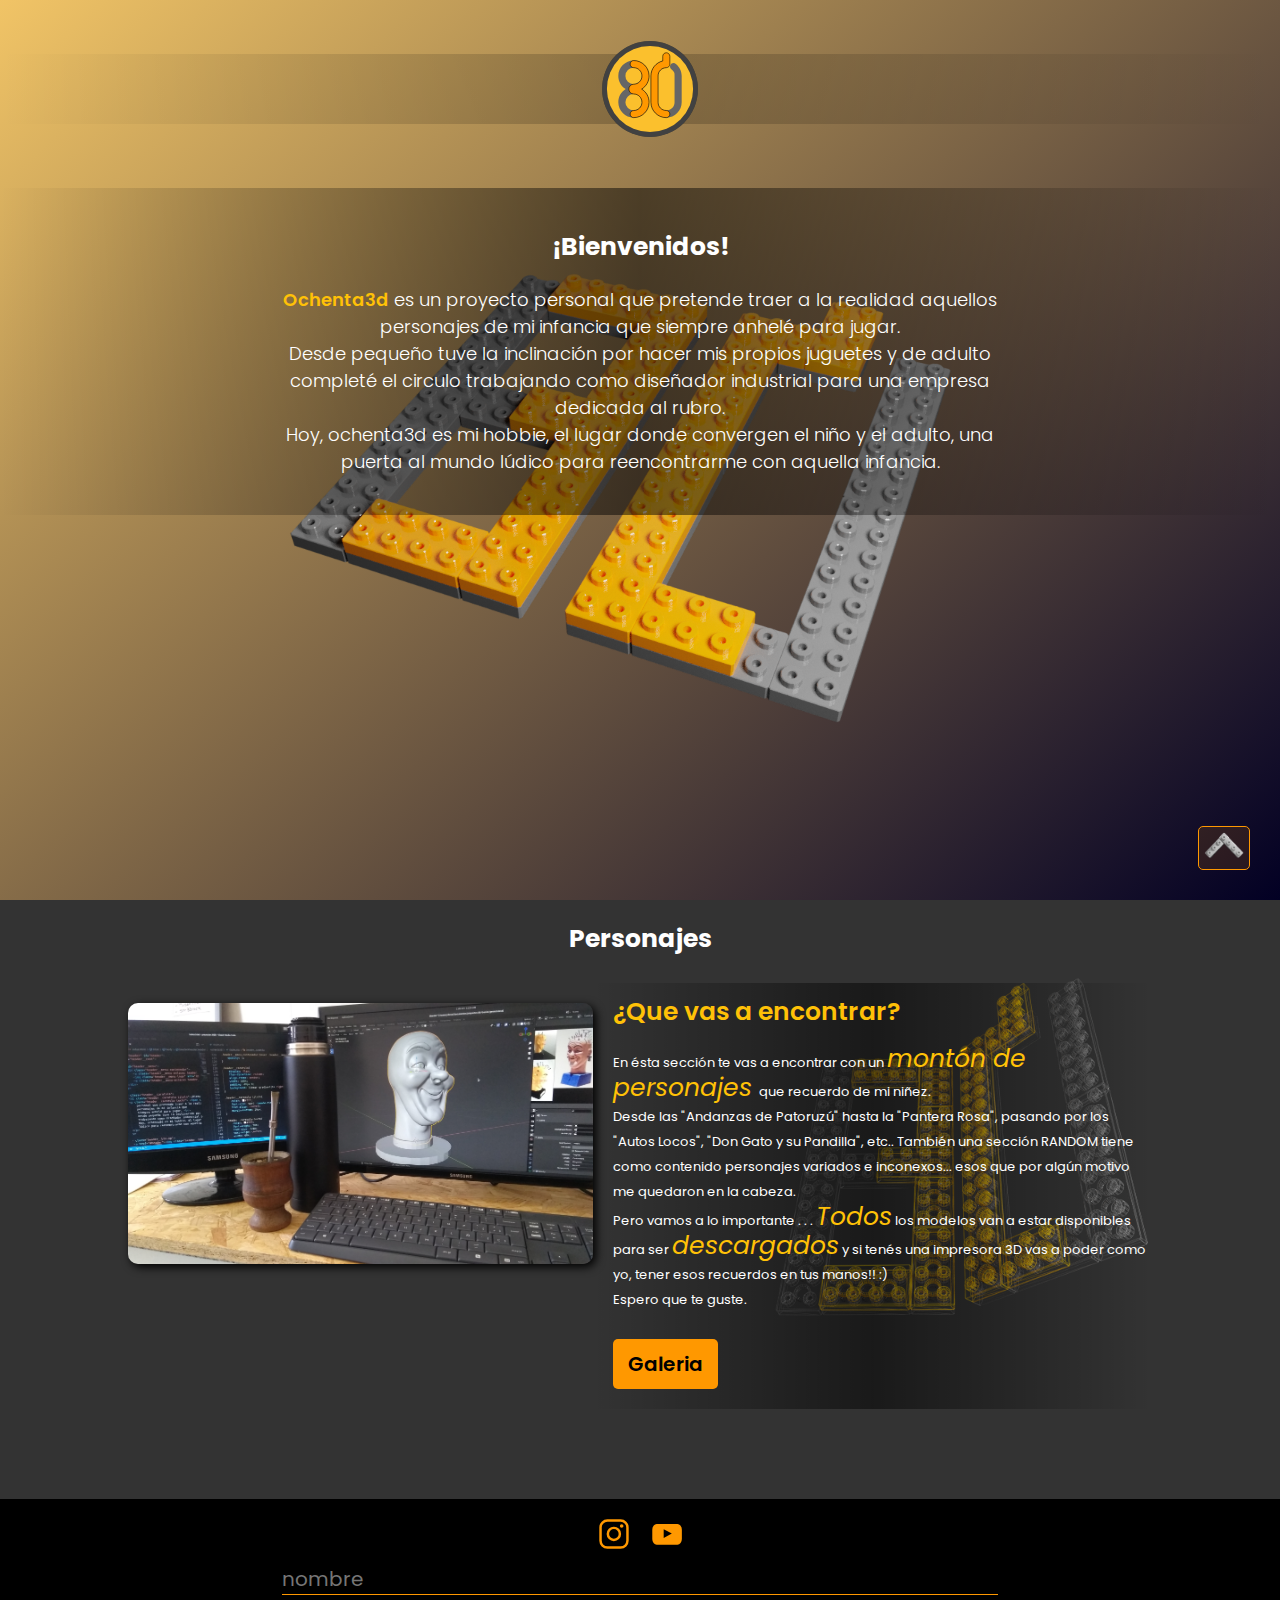
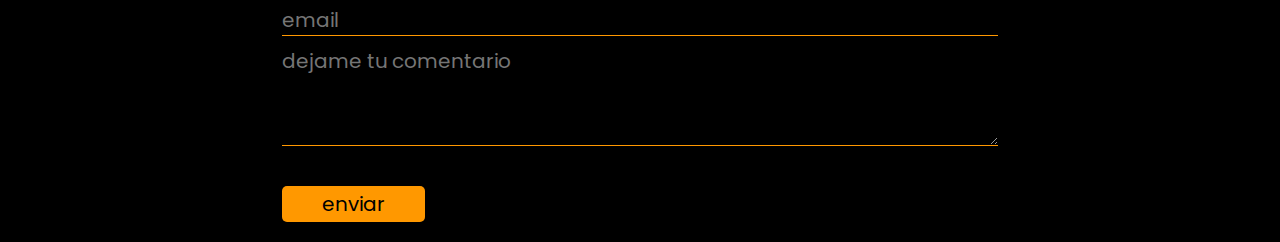
<file: index.html>
<!DOCTYPE html>
<html lang="es">

<head>
    <meta charset="UTF-8">
    <meta http-equiv="X-UA-Compatible" content="IE=edge">
    <meta name="viewport" content="width=device-width, initial-scale=1.0">
    <link rel="stylesheet" href="styles.css">
    <title>Ochenta3d</title>
    <link rel="shortcut icon" href="images/fav.png" type="image/x-icon">

    <!-- fuentes -->
    <link href="https://fonts.googleapis.com/css2?family=Poppins:wght@300&display=swap" rel="stylesheet">
    <link href="https://fonts.googleapis.com/css2?family=Poppins:wght@600&display=swap" rel="stylesheet">
    <link href="https://fonts.googleapis.com/css2?family=Fredoka+One&family=Poppins:wght@600&display=swap"
        rel="stylesheet">
</head>

<body>

    <div class="contenedor-loader">
        <div class="loader"><img src="images/logo_803d.svg" alt="logotipo"></div>
    </div>


    <header class="header" id="header">
        <div class="header__cont">

            <div id="header__menu">
                <div class="header__menu-contenedor">
                    <a class="header__menu-enlaces header__menu-enlaces-pers" href="#personajes">Personajes</a>
                    <img class="header__menu-logo" src="images/logo_803d.svg" alt="logotipo">
                    <a class="header__menu-enlaces header__menu-enlaces-cont" href="#contacto">Contacto</a>
                </div>
            </div>

            <div class="header__caratula">
                <h1 class="header__caratula-titulo">¡Bienvenidos!</h1>
                <p class="header__caratula-texto"> <span class="header__caratula-texto header__caratula-texto--803d">Ochenta3d</span> es un proyecto
                    personal que pretende traer a la realidad aquellos
                    personajes de mi infancia que
                    siempre anhelé para jugar. <br>
                    Desde pequeño tuve la inclinación por hacer mis propios juguetes y de adulto completé el circulo
                    trabajando como diseñador industrial para una empresa dedicada al rubro. <br>
                    Hoy, ochenta3d es mi hobbie, el lugar donde convergen el niño y el adulto, una puerta al mundo
                    lúdico para reencontrarme con aquella infancia.
                </p>
            </div>

            <div class="header__btn-up">
                <a href="#header"><img class="header__btn-up-flecha" src="images/flecha.png" alt=""></a>
            </div>
        </div>
    </header>

    <section class="personajes" id="personajes">
        <div class="personajes_cont">

            <h2 class="personajes_titulo">Personajes</h2>

            <div class="personajes__imagen-y-descripcion">
                <div class="personajes__imagen">                    
                    <img class="personajes__imagen personajes__imagen-1" src="images/escritorio.jpg" alt="">
                </div>

                <div class="personajes__descripcion">
                    <p class="personajes__descripcion-pregunta">¿Que vas a encontrar?</p>
                    <p class="personajes__descripcion-texto">En ésta sección te vas a encontrar
                        con un <span class="personajes__descripcion-italic"> montón de personajes </span> que recuerdo de mi niñez. <br>
                        Desde las "Andanzas de Patoruzú" hasta la "Pantera Rosa", pasando por los "Autos Locos",
                        "Don Gato y su Pandilla", etc.. También una sección RANDOM tiene como contenido
                        personajes variados e inconexos... esos que por algún motivo me quedaron en la cabeza. <br>
                        Pero vamos a lo importante . . . <span class="personajes__descripcion-italic">Todos</span> los modelos van a estar disponibles para ser
                        <span class="personajes__descripcion-italic"> descargados</span> y si tenés una impresora 3D vas a poder como yo, tener esos recuerdos 
                        en tus manos!! :) <br>
                        Espero que te guste.
                    </p>
                    <div class="personajes__boton"> <a class="personajes__boton-enlace" href="personajes.html">Galeria</a> </div>
                </div>

            </div>

        </div>
    </section>

    <footer class="footer" id="contacto">
        <div class="footer__cont">

            <div class="footer__redes">
                <a href="#"><img class="footer__logo" src="images/instagram.svg" alt=""></a>
                <a href="#"><img class="footer__logo" src="images/youtube.svg" alt=""></a>
            </div>

            <div class="footer__contacto">
                <form class="footer__formulario" action="">
                    
                    <input class="footer__item footer__item-1" type="text" placeholder="nombre">                    
                    <input class="footer__item footer__item-3" type="email" placeholder="email"> 
                    <textarea class="footer__item footer__item-2" name="mensaje" id="" placeholder="dejame tu comentario"></textarea>             
                    <input class="footer__item footer__item-4" type="submit" value="enviar">
                                       
                </form>
            </div>            

        </div>
    </footer>
    <script src="loader.js"></script>
</body>

</html>
</file>
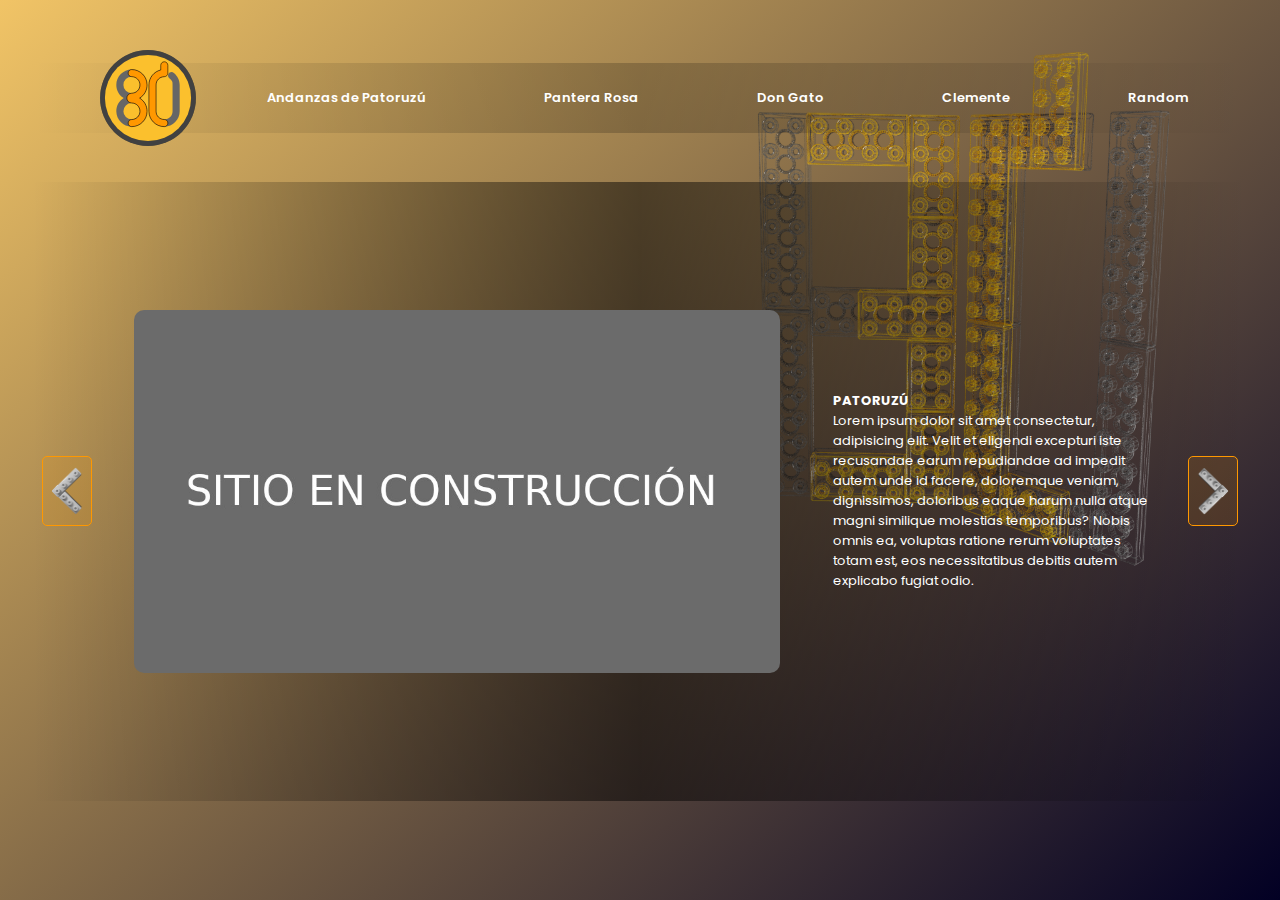
<file: personajes.html>
<!DOCTYPE html>
<html lang="es">

<head>
    <meta charset="UTF-8">
    <meta http-equiv="X-UA-Compatible" content="IE=edge">
    <meta name="viewport" content="width=device-width, initial-scale=1.0">
    <link rel="stylesheet" href="styles_personajes.css">
    <title>Ochenta3d</title>
    <link rel="shortcut icon" href="images/fav.png" type="image/x-icon">

    <!-- fuentes -->
    <link href="https://fonts.googleapis.com/css2?family=Poppins:wght@300&display=swap" rel="stylesheet">
    <link href="https://fonts.googleapis.com/css2?family=Poppins:wght@600&display=swap" rel="stylesheet">
    <link href="https://fonts.googleapis.com/css2?family=Fredoka+One&family=Poppins:wght@600&display=swap"
        rel="stylesheet">
</head>

<body>

    <div class="contenedor-loader">
        <div class="loader"><img src="images/logo_803d.svg" alt="logotipo"></div>
    </div>

    <header class="header" id="header">
        <div class="header__cont">
            <div id="header__menu">
                <div class="header__menu-contenedor">
                    <div class="header__anim-logo">
                    <a class="header__menu-inicio" href="index.html">Inicio</a>
                    <img class="header__menu-logo" src="images/logo_803d.svg" alt="logotipo">
                    </div>
                    <ul class="header__menu-comics">
                        <a href="#">
                            <li class="header__menu-comic-enlace">Andanzas de Patoruzú</li>
                        </a>
                        <a href="#">
                            <li class="header__menu-comic-enlace">Pantera Rosa</li>
                        </a>
                        <a href="#">
                            <li class="header__menu-comic-enlace">Don Gato</li>
                        </a>
                        <a href="#">
                            <li class="header__menu-comic-enlace">Clemente</li>
                        </a>
                        <a href="#">
                            <li class="header__menu-comic-enlace">Random</li>
                        </a>
                    </ul>
                </div>
            </div>
            <div class="header__tarjetas">
                <div class="header__tarjeta-flecha"> <a href="#"><img class="header__tarjeta-flecha-atras" src="images/flecha.png" alt=""></a> </div>
                
                <div class="header__tarjeta-contenido">
                <div class="header__tarjeta-imagen"> <img src="images/patoruzu.jpg" alt=""> </div>
                <div class="header__tarjeta-texto">
                    <p> <strong>PATORUZÚ</strong> <br> Lorem ipsum dolor sit amet consectetur, adipisicing elit. Velit et eligendi excepturi iste
                        recusandae earum repudiandae ad impedit autem unde id facere, doloremque veniam, dignissimos,
                        doloribus eaque harum nulla atque magni similique molestias temporibus? Nobis omnis ea, voluptas
                        ratione rerum voluptates totam est, eos necessitatibus debitis autem explicabo fugiat odio.
                    </p>
                </div>
                </div>


                <div class="header__tarjeta-flecha"> <a href="#"><img class="header__tarjeta-flecha-adelante" src="images/flecha.png" alt=""></a> </div>
            </div>
        </div>
    </header>

    <script src="loader.js"></script>
</body>

</html>
</file>
<file: styles.css>
*{
    margin: 0;
    padding: 0;
    box-sizing: border-box;
    font-family: 'Poppins', sans-serif;
}

:root{
    --color-primario:#FF9800;
    --color-secundario: #FFC107;
    --tamaño-titulos: 2.5rem;
}

html{
    scroll-behavior: smooth;
    font-size: 62.5%;
}

.header__cont,
.personajes_cont,
.footer__cont{
    max-width: 1280px;
    width: 80%;
    margin: auto;
}

a{
    text-decoration: none;
}

/* --------------Inicio---------------- */

/* +++++++++++++++ */
/*   ++loader++    */
/* +++++++++++++++ */

.contenedor-loader{
    background-color: #555;
    width: 100vw;
    height: 100vh;
    position: fixed;
    z-index: 1000;
    display: flex;
    justify-content: center;
    align-items: center;
}

.loader{
    width: 70px;
    height: 70px;
    animation: giroLoader 1s linear infinite;
}

.loader img{
    width: 100%;
}

@keyframes giroLoader{
    from{transform: rotate(0deg);}
    to{transform: rotate(360deg);}
}

/* --------------header---------------- */

.header{
    background: linear-gradient(319deg, rgba(2,0,36,1) 0%, rgba(241,196,102,1) 100%);
    height: 100vh;
}

.header__cont{
    background-image: url(images/803d_fondo3.png);
    background-repeat: no-repeat;
    background-position: center center;
    background-attachment: fixed;
    background-size: 60%;

    width: 100%;
    position: relative;
    height: 100%;
    padding-top: 6vh;
}

.header__menu{
    margin-bottom: 70px;
    width: 100%;
}

.header__menu-contenedor{
    background: linear-gradient(to right, rgba(0,0,0,0), rgba(0,0,0,0.2) 50%, rgba(0,0,0,0));
    display: flex;
    justify-content: center;
    align-items: center;
    height: 70px;
    margin-bottom: 5%;
}

.header__menu-enlaces{
    color: var(--color-secundario);
    font-weight: 600;
    font-size: 2.5rem;
}

.header__menu-logo{
    width: 100px;
    margin: 0 20px;
    transition: all 300ms;
    z-index: 1;
    filter: drop-shadow(0 0 0 rgba(0,0,0,0.4));
    animation: pulso 1.5s infinite;
    
}

@keyframes pulso{
    0%{
        filter: drop-shadow(0 0 5px rgba(0,0,0,0.1));
    }
    35%{
        filter: drop-shadow(0 0 10px rgba(0,0,0,0.6));
    }
    70%{
        filter: drop-shadow(0 0 20px rgba(0,0,0,0.1));
    }
    100%{
        filter: drop-shadow(0 0 0 rgba(0,0,0,0));
    }
}

.header__menu-contenedor:hover .header__menu-logo{
    transform: rotate(360deg);
}

.header__menu-enlaces{
    opacity: 0;
    transition: all 750ms;
    font-style: italic;
}

.header__menu-enlaces-cont{
    transform: translateX(-150px);
}

.header__menu-enlaces-pers{
    transform: translateX(150px);
}

.header__menu-contenedor:hover .header__menu-enlaces-cont{
    opacity: 1;
    transform: translateX(0);
    font-style: normal;
}

.header__menu-contenedor:hover .header__menu-enlaces-pers{
    opacity: 1;
    transform: translateX(0);
    font-style: normal;
}

.header__menu-contenedor:hover .header__menu-enlaces-pers{
    opacity: 1;
}

.header__caratula{
    display: flex;
    flex-direction: column;
    align-items: center;
    width: 100%;
    padding: 40px 0;
    background: linear-gradient(to right, rgba(0,0,0,0), rgba(0,0,0,0.5) 50%, rgba(0,0,0,0));
}

.header__caratula-titulo{
    color: #fff;
    font-size: var(--tamaño-titulos);
    text-align: center;
    margin-bottom: 20px;
}

.header__caratula-texto{
    color: #fff;
    font-weight: 300;
    font-size: 1.8rem;
    text-align: center;
    width: 60%;
}

.header__caratula-texto--803d{
    font-weight: 600;
    color: var(--color-secundario);
}

.header__btn-up{
    background-color: #ff990021;
    padding: 5px; 
    border-radius: 5px;
    border: 1px solid var(--color-primario);

    position: fixed;       
    bottom: 30px;
    right: 30px;
}

.header__btn-up-flecha{
    width: 40px;
}

/* --------------personajes---------------- */

.personajes{
    background-color: #333;
    padding-top: 20px;
    padding-bottom: 90px;
    text-align: center;
}

.personajes_titulo{
    color: #fff;
    font-size: var(--tamaño-titulos);
}

.personajes_cont{
    height: 100%;
    background-image: url(images/wire3.png);
    background-repeat: no-repeat;
    background-position: right center;
    background-size: 40%;
}

.personajes__imagen-y-descripcion{
    display: flex;
    justify-content: space-around;
    align-items: flex-start;
    padding-top: 25px;
}

.personajes__imagen{
    width: 50%;
}

.personajes__imagen-1{
    width: 100%;
    margin-top: 20px;
    object-fit: fill;
    /* border: 4px solid var(--color-primario); */
    border-radius: 10px;
    box-shadow: 3px 3px 10px #000;
}

.personajes__descripcion{
    padding-top: 10px;
    padding-bottom: 20px;
    padding-left: 20px;
    font-size: 20px;
    width: 60%;
    text-align: left;
    color: #fff;
    background: linear-gradient(to right, rgba(0,0,0,0), rgba(0,0,0,0.5) 50%, rgba(0,0,0,0));
}

.personajes__descripcion-italic{
    font-size: 25px;
    font-style: italic;
    color: var(--color-secundario);
}

.personajes__descripcion-pregunta{
    font-weight: 600;
    font-size: 25px;
    color: var(--color-secundario);
    margin-bottom: 15px;
}

.personajes__descripcion-texto{
    font-size: 1.3rem;
    line-height: 2.5rem;
}

.personajes__boton{
    font-weight: 600;
    margin-top: 5%;
    display: inline-block;
    position: relative;
    background-color: var(--color-primario);
    padding: 10px 15px;
    border-radius: 5px;
    outline-offset: 3px;
}

.personajes__boton-enlace{
    color: #000;
}

/* --------------footer---------------- */

.footer{
    background-color: #000;
    padding: 10px 0;
    text-align: center;
}

.footer__cont{
    display: flex;
    flex-direction: column;
    justify-content: center;
    align-items: center;
}

.footer__logo{
    width: 50px;
}

.footer__contacto{
    width: 70%;
}

.footer__formulario{
    display: flex;
    flex-direction: column;
    width: 100%;
}

.footer__item{
    font-size: 20px;
    margin-bottom: 10px;
    color: #aaa;
    background-color: #000;
    border: none;
    border-bottom: 1px solid var(--color-primario); 
    outline: none;   
}

.footer__item:focus{
    color: var(--color-primario);
}

.footer__item-2{
    min-height: 100px;
}

.footer__item-4{
    border: none;
    padding: 3px;
    width: 20%;
    margin-top: 30px;
    color: #000;
    background-color: var(--color-primario);
    border-radius: 5px;
}

.footer__item-4:active{
    color: #000;
    background-color: #905700;
}

/* ------------------RESPONSIVE-------------------- */

@media (max-width: 1024px){
    .header__caratula-texto {
        font-size: 20px;
    }

    .personajes__descripcion-texto {
        font-size: 14px;
    }

    .personajes__descripcion-italic {
        font-size: 20px;
    }
}

@media (max-width: 914px){  

    .personajes__imagen-y-descripcion {
        align-items: center;
        flex-direction: column;
    }

    .personajes__descripcion {
        width: 100%;
    }

    .personajes__boton {
        margin-top: 20px;
    }

    .header__cont {
        background-size: 98%;
    }
}

@media (max-width: 640px){
    :root{
        --tamaño-titulos: 22px;
    }

    .header__cont {
        background-size: 69%;
    }

    .header__menu-logo {
        width: 65px;
    }

    .header__menu-contenedor{
        height: 33px;
        margin-bottom: 24px;
    }

    .header__menu-enlaces {
        font-size: 18px;
    }

    .header__btn-up-flecha {
        width: 22px;
    }

    .header__caratula-titulo {
        font-size: var(--tamaño-titulos);
        margin-bottom: 5px;
    }

    .header__caratula {
        padding: 14px 0;
    }

    .header__caratula-texto {
        font-size: 13px;
    }

    .personajes__imagen-y-descripcion {
        padding-top: 0px;
    }

    .personajes__imagen-1 {
        margin: 20px 0;
    }

    .personajes__descripcion-texto {
        font-size: 13px;
    }

    .personajes__descripcion-pregunta {
        font-size: 22px;
        margin-bottom: 4px;
    }

    .personajes__descripcion-italic {
        font-size: 17px;
    }

    .personajes__boton {
        left: 0;
        padding: 3px 15px;
    }

    .personajes {
        padding-top: 10px;
        padding-bottom: 28px;
    }

    .footer__item {
        font-size: 15px;
    }
}

@media (max-width: 360px){
    .header__menu-contenedor {
        margin-bottom: 61px;
    }

    .header__cont {
        background-size: 100%;
    }

    .header__btn-up-flecha {
        width: 22px;
    }

    .personajes__imagen {
        width: 90%;
    }

    .personajes__descripcion-texto {
        line-height: 20px;
    }

    .personajes__boton {
        left: 0;
    }

    .footer__item {
        font-size: 15px;
    }

    .footer__item-4 {
        width: 40%;
    }
}
</file>
<file: styles_personajes.css>
*{
    margin: 0;
    padding: 0;
    box-sizing: border-box;
    font-family: 'Poppins', sans-serif;
}

:root{
    --color-primario:#FF9800;
    --color-secundario: #FFC107;
    --tamaño-titulos: 2.5rem;
}

html{
    scroll-behavior: smooth;
    font-size: 62.5%;
}

.header__cont{
    max-width: 1280px;
    width: 80%;
    margin: auto;
}

a{
    text-decoration: none;
}

li{
    list-style: none;
}

/* --------------Inicio---------------- */

/* +++++++++++++++ */
/*   ++loader++    */
/* +++++++++++++++ */

.contenedor-loader{
    background-color: #555;
    width: 100vw;
    height: 100vh;
    position: fixed;
    z-index: 1000;
    display: flex;
    justify-content: center;
    align-items: center;
}

.loader{
    width: 70px;
    height: 70px;
    animation: giroLoader 1s linear infinite;
}

.loader img{
    width: 100%;
}

@keyframes giroLoader{
    from{transform: rotate(0deg);}
    to{transform: rotate(360deg);}
}

/* --------------header---------------- */
.header{
    background: linear-gradient(319deg, rgba(2,0,36,1) 0%, rgba(241,196,102,1) 100%);
    height: 100vh;
}

.header__cont{
    background-image: url(images/wire2.png);
    background-repeat: no-repeat;
    background-position: right top;
    background-attachment: fixed;
    background-size: 50%;
    
    width: 95%;
    height: 100%;
    padding: 7vh 0;
}

.header__menu{
    margin-bottom: 70px;
    width: 100%;
}

.header__menu-contenedor{
    background: linear-gradient(to right, rgba(0,0,0,0), rgba(0,0,0,0.2) 50%, rgba(0,0,0,0));
    display: flex;
    justify-content: flex-start;
    align-items: center;
    height: 70px;
    margin-bottom: 4%;
}

.header__menu-inicio{
    color: #333;
    font-weight: 600;
    font-size: 2rem;
}

.header__menu-logo{
    width: 100px;
    margin: 0 10px;
    transition: all 300ms;
    z-index: 1;
    filter: drop-shadow(0 0 0 rgba(0,0,0,0.4));
    animation: pulso 1.5s infinite;    
}

@keyframes pulso{
    0%{
        filter: drop-shadow(0 0 5px rgba(0,0,0,0.1));
    }
    35%{
        filter: drop-shadow(0 0 10px rgba(0,0,0,0.6));
    }
    70%{
        filter: drop-shadow(0 0 20px rgba(0,0,0,0.1));
    }
    100%{
        filter: drop-shadow(0 0 0 rgba(0,0,0,0));
    }
}

.header__anim-logo{
    display: flex;
    align-items: center;
}

.header__anim-logo:hover .header__menu-logo{
    transform: rotate(360deg);
}

.header__menu-inicio{
    opacity: 0;    
    font-style: italic;
    transform: translateX(120px);
    transition: all 750ms;
}

.header__anim-logo:hover .header__menu-inicio{
    opacity: 1;
    transform: translateX(0);
    font-style: normal;
}

.header__menu-comics{
    display: flex;
    flex-wrap: wrap;
    justify-content: space-around;
    width: 100%;
}

.header__menu-comic-enlace{
    font-weight: 600;
    color: #fff; 
    font-size: 1.3rem;   
}

.header__menu-comic-enlace:hover{
    color: var(--color-primario); 
}

/* -----------tarjetas---------- */

.header__tarjetas{
    background: linear-gradient(to right, rgba(0,0,0,0), rgba(0,0,0,0.5) 50%, rgba(0,0,0,0));
    width: 100%;
    height: 80%;
    padding: 10px;

    display: flex;
    justify-content: space-between;
    align-items: center;
}

.header__tarjeta-contenido{    
    display: flex;
    justify-content: space-around;
    align-items: center;
    width: 90%;
}

.header__tarjeta-flecha{
    width: 50px;
    height: 70px;
    background-color: #ff990021;
    border-radius: 5px;
    border: 1px solid var(--color-primario);
}

.header__tarjeta-flecha-atras{
    width: 100%;
    height: 100%;
    transform: rotate(-90deg);
    object-fit: contain;
}

.header__tarjeta-flecha-adelante{
    width: 100%;
    height: 100%;
    transform: rotate(90deg);
    object-fit: contain;
}

.header__tarjeta-imagen{
    width: 60%;
    display: flex;
    justify-content: center;
    align-items: center;
    margin: 10px;
}

.header__tarjeta-imagen img{
    width: 100%;
    object-fit: cover;
    border-radius: 10px;
}

.header__tarjeta-texto{
    color: #fff;
    width: 30%;
}

.header__tarjeta-texto p{
    font-size: 1.3rem;
}

/* ------------------RESPONSIVE-------------------- */

@media (max-width: 768px){
    .header__tarjeta-contenido{    
        display: flex;
        flex-direction: column;        
        width: 90%;
    }

    .header__tarjeta-imagen{
        width: 90%;
    }
    
    .header__tarjeta-texto{
        width: 90%;
        margin-top: 8%;
    }
}

@media (max-width: 640px){

    .header__menu-inicio{
        transform: translateX(80px);
    }

    .header__menu-contenedor{
        height: 35px;
    }

    .header__tarjetas{
        height: 85%;
        padding: 20px;
    }

    .header__menu-logo {
        width: 65px;
    }

    .header__tarjeta-contenido{    
        display: flex;
        flex-direction: column;        
        width: 90%;
    }

    .header__tarjeta-imagen{
        width: 50%;
    }
    
    .header__tarjeta-texto{
        width: 90%;
        margin-top: 0%;
    }

    .header__tarjeta-texto p{
        font-size: 1rem;
    }

    .header__menu-comic-enlace{
        font-size: 1rem;   
    }

    .header__tarjeta-flecha{
        width: 20px;
        height: 40px;
    }
}

@media (max-width: 360px){

    .header__anim-logo{
        display: flex;
        flex-direction: column;
        align-items: center;
        margin-top: 20px;
    }

    .header__cont{
        padding: 0;
    }

    .header__menu-contenedor{        
        display: flex;
        flex-direction: column;
        height: 35px;
        margin-bottom: 4%;
    }

    .header__menu-comic-enlace{
        margin: 5px 3px;
    }

    .header__tarjetas{
        height: 60%;
        padding: 20px;
        margin-top: 140px;
    }

    .header__tarjeta-imagen{
        width: 90%;
        margin-bottom: 30px;
    }

    .header__menu-inicio{
        font-style: normal;
        transform: translateY(50px);
    }

    .header__anim-logo:hover .header__menu-inicio{
        transform: translateY(0);
    }

    .header__menu-contenedor{
        background: none;
    }
}
</file>
